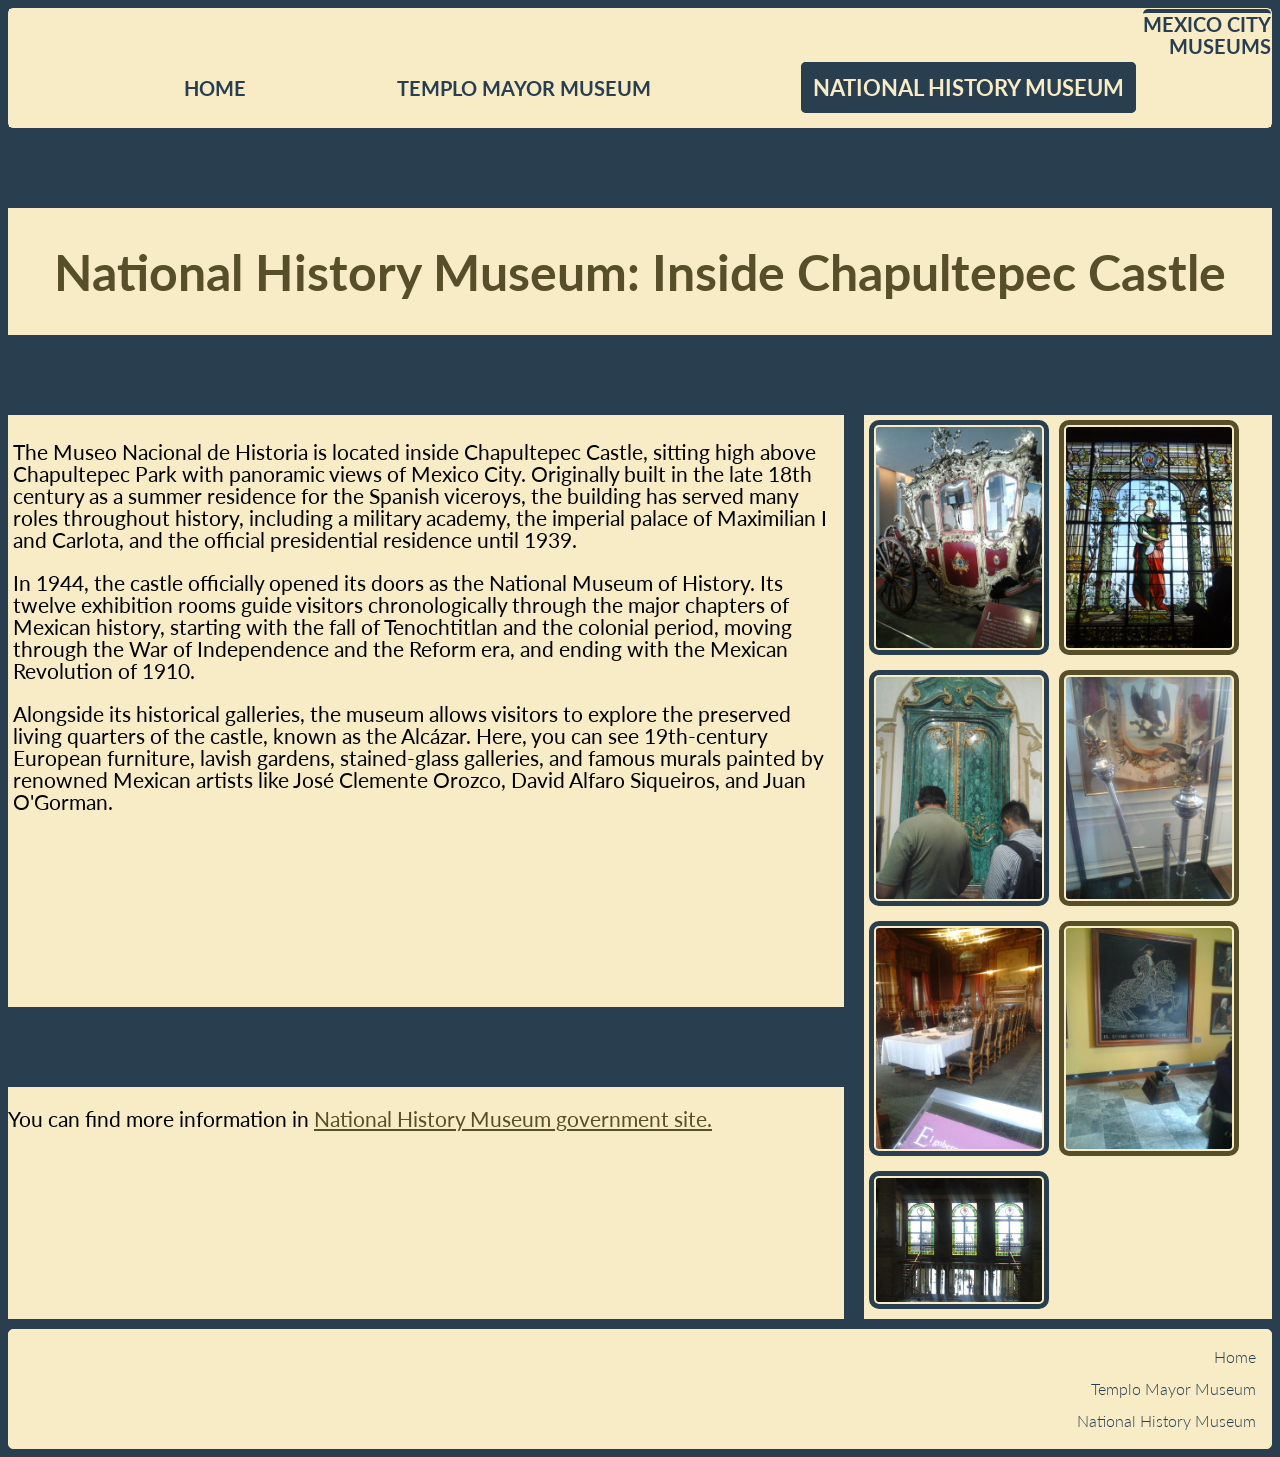
<file: Assigment W1/nat_history.html>
<!DOCTYPE html>
<html lang="en">
<head>
    <meta charset="UTF-8">
    <title>Document</title>
    <link rel="stylesheet" href="assets/css/main.css">
    <link href="https://fonts.googleapis.com/css2?family=Lato:ital,wght@0,100;0,300;0,400;1,100;1,300;1,400&display=swap" rel="stylesheet">
</head>
<body>
    <header class="container">
        <nav class="head-nav">
            <a class="skip" href="#main">Skip to Main<br>Content</a>
            <a class="logo" href="index.html">Mexico City<br>Museums</a>
            <ul>
                <li><a href="index.html">Home</a></li>
                <li><a href="templo_mayor.html">Templo Mayor Museum</a></li>
                <li><a class="active" href="nat_history.html">National History Museum</a></li>
            </ul>
        </nav>
    </header>
    
    <main class="container" id="main">
        <section class="title">
            <h1>National History Museum: Inside Chapultepec Castle</h1>
        </section>

        <div class="content">
            <p>The Museo Nacional de Historia is located inside Chapultepec Castle, sitting high above Chapultepec Park with panoramic views of Mexico City. Originally built in the late 18th century as a summer residence for the Spanish viceroys, the building has served many roles throughout history, including a military academy, the imperial palace of Maximilian I and Carlota, and the official presidential residence until 1939.</p>
            <p>In 1944, the castle officially opened its doors as the National Museum of History. Its twelve exhibition rooms guide visitors chronologically through the major chapters of Mexican history, starting with the fall of Tenochtitlan and the colonial period, moving through the War of Independence and the Reform era, and ending with the Mexican Revolution of 1910.</p>
            <p>Alongside its historical galleries, the museum allows visitors to explore the preserved living quarters of the castle, known as the Alcázar. Here, you can see 19th-century European furniture, lavish gardens, stained-glass galleries, and famous murals painted by renowned Mexican artists like José Clemente Orozco, David Alfaro Siqueiros, and Juan O'Gorman.</p>
        </div>

        <div class="content-images">
            <div class="gallery">
                <div class="gallery-item"><img src="assets/images/national_history/carruaje.jpg" alt="Golden and red carriage"></div>
                <div class="gallery-item"><img src="assets/images/national_history/vitral.jpg" alt="Stained glass window depicting a woman carrying flowers"></div>
                <div class="gallery-item"><img src="assets/images/national_history/puerta.jpg" alt="Two persons standing in front of a big jade door"></div>
                <div class="gallery-item"><img src="assets/images/national_history/cetros.jpg" alt="Two metal sceptres with a metal eagle sculpture on each one"></div>
                <div class="gallery-item"><img src="assets/images/national_history/mesa.jpg" alt="Long table and wooden chairs"></div>
                <div class="gallery-item"><img src="assets/images/national_history/pintura.jpg" alt="Big painting of a man straddling a horse"></div>
                <div class="gallery-item"><img src="assets/images/national_history/ventana.jpg" alt="Three stained-glass windows"></div>
            </div>
        </div>

        <div class="more-info">
            <p>You can find more information in <a href="https://mexicocity.cdmx.gob.mx/venues/chapultepec-castle/?lang=en">National History Museum government site.</a></p>    
        </div>

    </main>

    <footer class="container">
        <nav class="foot-nav">
            <ul>
                <li><a href="index.html">Home</a></li>
                <li><a href="templo_mayor.html">Templo Mayor Museum</a></li>
                <li><a href="nat_history.html">National History Museum</a></li>
            </ul>
        </nav>
    </footer>
</body>
</html>
</file>
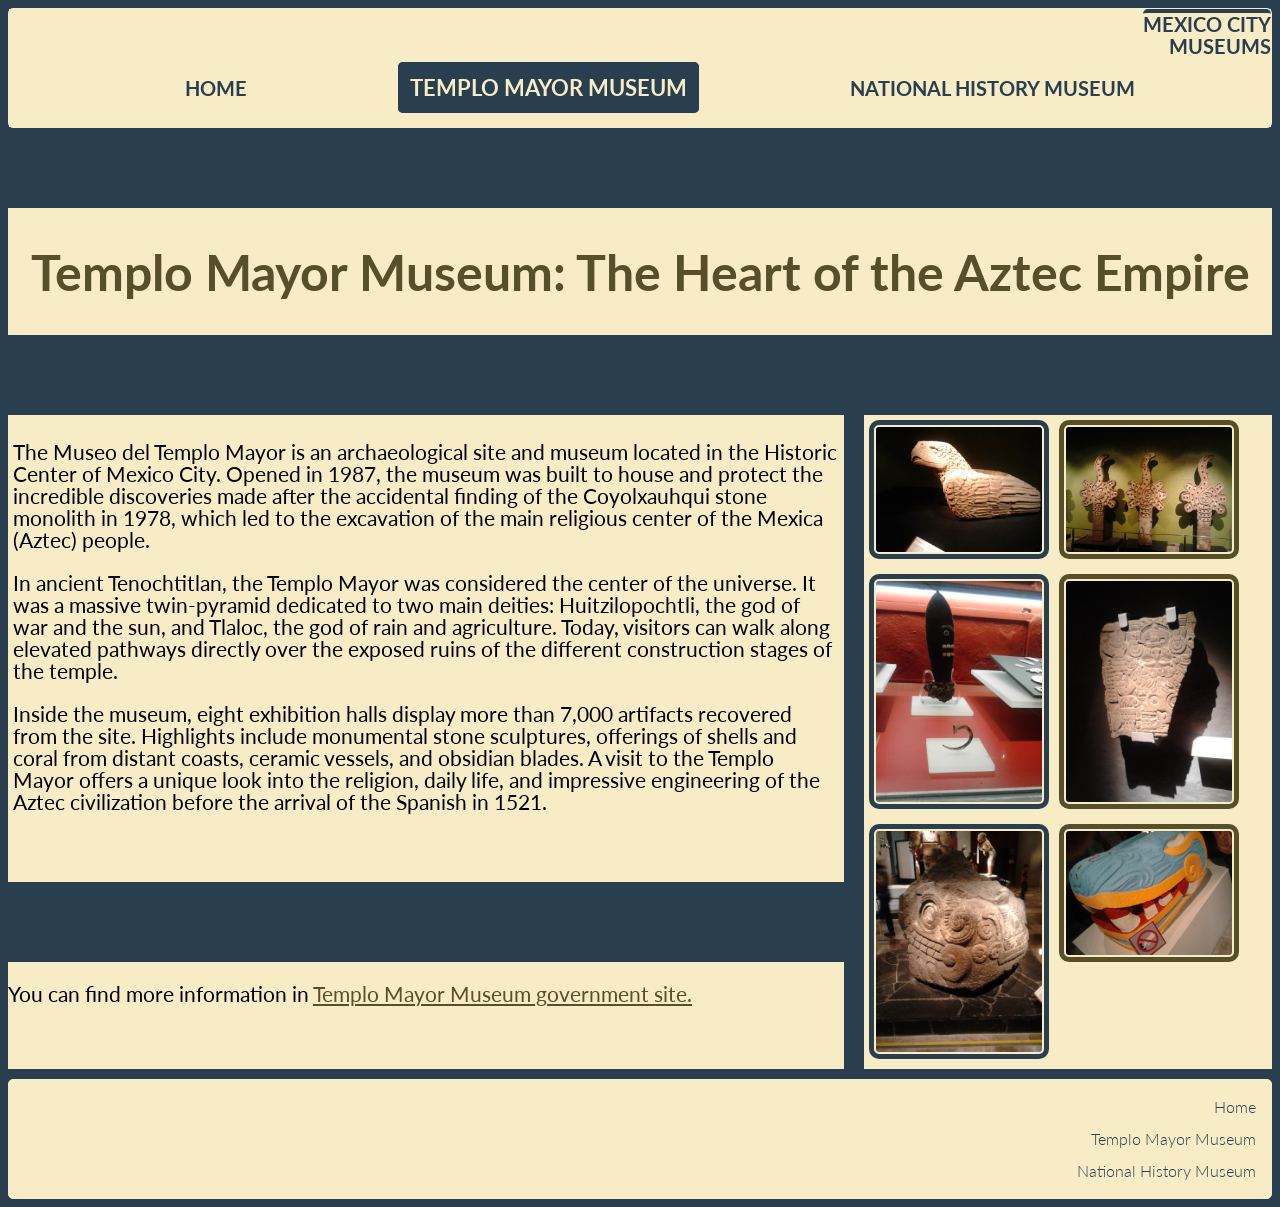
<file: Assigment W1/templo_mayor.html>
<!DOCTYPE html>
<html lang="en">
<head>
    <meta charset="UTF-8">
    <title>Document</title>
    <link rel="stylesheet" href="assets/css/main.css">
    <link href="https://fonts.googleapis.com/css2?family=Lato:ital,wght@0,100;0,300;0,400;1,100;1,300;1,400&display=swap" rel="stylesheet">
</head>
<body>
    <header class="container">
        <nav class="head-nav">
            <a class="skip" href="#main">Skip to Main<br>Content</a>
            <a class="logo" href="index.html">Mexico City<br>Museums</a>
            <ul>
                <li><a href="index.html">Home</a></li>
                <li><a class="active" href="templo_mayor.html">Templo Mayor Museum</a></li>
                <li><a href="nat_history.html">National History Museum</a></li>
            </ul>
        </nav>
    </header>
    
    <main class="container" id="main">
        <section class="title">
            <h1>Templo Mayor Museum: The Heart of the Aztec Empire</h1>
        </section>

        <div class="content">
            <p>The Museo del Templo Mayor is an archaeological site and museum located in the Historic Center of Mexico City. Opened in 1987, the museum was built to house and protect the incredible discoveries made after the accidental finding of the Coyolxauhqui stone monolith in 1978, which led to the excavation of the main religious center of the Mexica (Aztec) people.</p>
            <p>In ancient Tenochtitlan, the Templo Mayor was considered the center of the universe. It was a massive twin-pyramid dedicated to two main deities: Huitzilopochtli, the god of war and the sun, and Tlaloc, the god of rain and agriculture. Today, visitors can walk along elevated pathways directly over the exposed ruins of the different construction stages of the temple.</p>
            <p>Inside the museum, eight exhibition halls display more than 7,000 artifacts recovered from the site. Highlights include monumental stone sculptures, offerings of shells and coral from distant coasts, ceramic vessels, and obsidian blades. A visit to the Templo Mayor offers a unique look into the religion, daily life, and impressive engineering of the Aztec civilization before the arrival of the Spanish in 1521.</p>
        </div>

        <div class="content-images">
            <div class="gallery">
                <div class="gallery-item"><img src="assets/images/templo_mayor/eagle.jpg" alt="Eagle stone sculpture"></div>
                <div class="gallery-item"><img src="assets/images/templo_mayor/fire.jpg" alt="Three stone sculptures depicting fire"></div>
                <div class="gallery-item"><img src="assets/images/templo_mayor/bait.jpg" alt="Black stone with smaller stones on it depicting an eye and teeth"></div>
                <div class="gallery-item"><img src="assets/images/templo_mayor/stone.jpg" alt="Big flat stone with figures carved on it"></div>
                <div class="gallery-item"><img src="assets/images/templo_mayor/stone_head.jpg" alt="Big reptile-head stone sculpture"></div>
                <div class="gallery-item"><img src="assets/images/templo_mayor/snake_head.jpg" alt="Big snake-head stone sculpture"></div>
            </div>
        </div>

        <div class="more-info">
            <p>You can find more information in <a href="https://mexicocity.cdmx.gob.mx/venues/templo-mayor/?lang=en">Templo Mayor Museum government site.</a></p>    
        </div>

    </main>

    <footer class="container">
        <nav class="foot-nav">
            <ul>
                <li><a href="index.html">Home</a></li>
                <li><a href="templo_mayor.html">Templo Mayor Museum</a></li>
                <li><a href="nat_history.html">National History Museum</a></li>
            </ul>
        </nav>
    </footer>
</body>
</html>
</file>
<file: Assigment W1/assets/css/main.css>
/* ========================
        BODY
   ======================== */

* {
    -webkit-box-sizing: border-box;
       -moz-box-sizing: border-box;
            box-sizing: border-box;
}

/* ----- Structural grid ----- */

.container{
    display: grid;
    grid-template-columns: repeat(12, [col-start] 1fr);
    row-gap: 80px;
    column-gap: 20px;
}

.container > * {
    background-color: #F7ECC6;
    grid-column: col-start / span 12;
}

/* ========================
        CUSTOM STYLES
   ======================== */

body {
  background: #293f50;
  color: #000;
  font: 300 16px/22px "Lato", "Open Sans", "Helvetica Neue", Helvetica, Arial, sans-serif;
}

h1, h2, h3, h4 {
  color: #574E2A;
  text-align: center;
}

h1 {
  font-size: 50px;
  line-height: 44px;
}
h2 {
  font-size: 36px;
  line-height: 44px;
}

p {
  font-size: 21px;
  font-weight: 400;
}


/* ========================
        HEADER
   ======================== */

header {
    margin-bottom: 80px;
    border: 1px solid #F7ECC6;
    border-radius: 5px;
}

.head-nav {
    display: inline-block;
    vertical-align: top;
    margin: auto;
    width: 100%;
}

.head-nav ul {
    display: flex;
    flex-wrap: wrap;
    width: 100%;
    justify-content: space-evenly;
    align-content: space-between;
}

.logo {
    border-top: 4px solid #293f50;
    border-radius: 5px;
    float: right;
    text-align: right;
    margin-bottom: 10px;
}

/* ----- Skip link ----- */

.skip {
    border-top: 4px solid #293f50;
    border-radius: 5px;
    float: left;
    text-align: left;
    margin-bottom: 10px;
    position: absolute;
    top: -500px;
}

.skip:focus {
  top: 4px;
}

/* ========================
        NAVIGATION MENU
   ======================== */

nav ul {
    list-style: none;
}

nav li{
    margin: 10px 15px;
}

nav a {
    text-decoration: none;
    color: #293f50;
    /* border: 1px solid green; */
}

.head-nav a {
  text-transform: uppercase;
  font-size: 20px;
  font-weight: bold;
}

/* ----- Changing the size and color on hover and focus ----- */

.head-nav a:hover {
  color: #574E2A;
  font-size: 22px;
}

.head-nav a:focus {
  color: #574E2A;
  font-size: 22px;
}

/* ----- Changing the color, box size and background on the actual page ----- */

.head-nav a.active {
  color: #F7ECC6;
  font-size: 22px;
  border: 2px solid #293f50;
  border-radius: 5px;
  padding: 10px;
  background-color: #293f50;
}

/* ========================
        HOME
   ======================== */

.inner-menu{
    grid-column: col-start / span 3;
    grid-row: 1 / 4;
}

.menu-container{
    width: 21.3%;
    position: fixed;
}

.hero {
    grid-column: col-start 4 / span 9;
}

.temp-may {
    grid-column: col-start 4 / span 9;
}

.nat-his {
    grid-column: col-start 4 / span 9;
}

.teaser {
  margin-top: 0;
  padding: 22px 5px;
  text-align: center;
}

.teaser img {
  border: 5px solid #574E2A;
  border-radius: 20%;
  padding: 0;
  height: 130px;
  width: 200px;
  margin: -66px 0 22px 0;
  vertical-align: top;
}

.teaser a.internal-link {
  color: #574E2A;
  text-decoration: none;
  float: right;
  margin: 5px 2px;
}

.teaser a.internal-link:hover {
  color: #293f50;
  font-size: 20px;
}

/* ========================
        VERTICAL MENU
   ======================== */

.menu-container > ul {
  list-style-type: none;
  margin: 0;
  padding: 0;
  background-color: #F7ECC6;
}

.nav-link {
  display: block;
  color: #574E2A;
  padding: 8px 16px;
  text-decoration: none;
}

/* ----- Change the link and background color on hover ----- */
.nav-link:hover {
  background-color: #574E2A;
  color: #F7ECC6;
}

/* ----- Target the actual section. 
         Pd. Doesn't work on Mozilla :c ----- */

.menu-container {    
  scroll-target-group: auto;
}

/* ----- Changing the color, background and size of the target section ----- */

.nav-link:target-current {
  border: 5px solid #F7ECC6;
  width: 120%;
  background-color: #293f50;
  color: #F7ECC6;
}

/* ========================
        FOOTER
   ======================== */

.foot-nav {
    float: right;
    text-align: right;
    margin-top: 10px;
    border: 1px solid #F7ECC6;
    border-radius: 5px;
}

/* ========================
        MUSEUMS
   ======================== */

/* ----- Structure ----- */

.content {
    grid-column: col-start / span 8;
    padding: 5px;
}

.more-info {
    grid-column: col-start / span 8;
}

.content-images {
    grid-column: col-start 9 / span 4;
    grid-row: 2 / 4;
}

/* ----- Flex Gallery ------ */

div.gallery {
  display: flex;
  flex-wrap: wrap;
  justify-content: flex-start;
}

div.gallery-item {
  margin: 5px;
  width: 180px;
}

div.gallery-item img {
  border: 5px solid #574E2A;
  border-radius: 10px;
  padding: 2px;
  width: 100%;
  height: auto;
}

div.gallery-item:nth-child(odd) img {
  border: 5px solid #293f50;
}

.more-info a {
  color: #574E2A;
}
</file>
